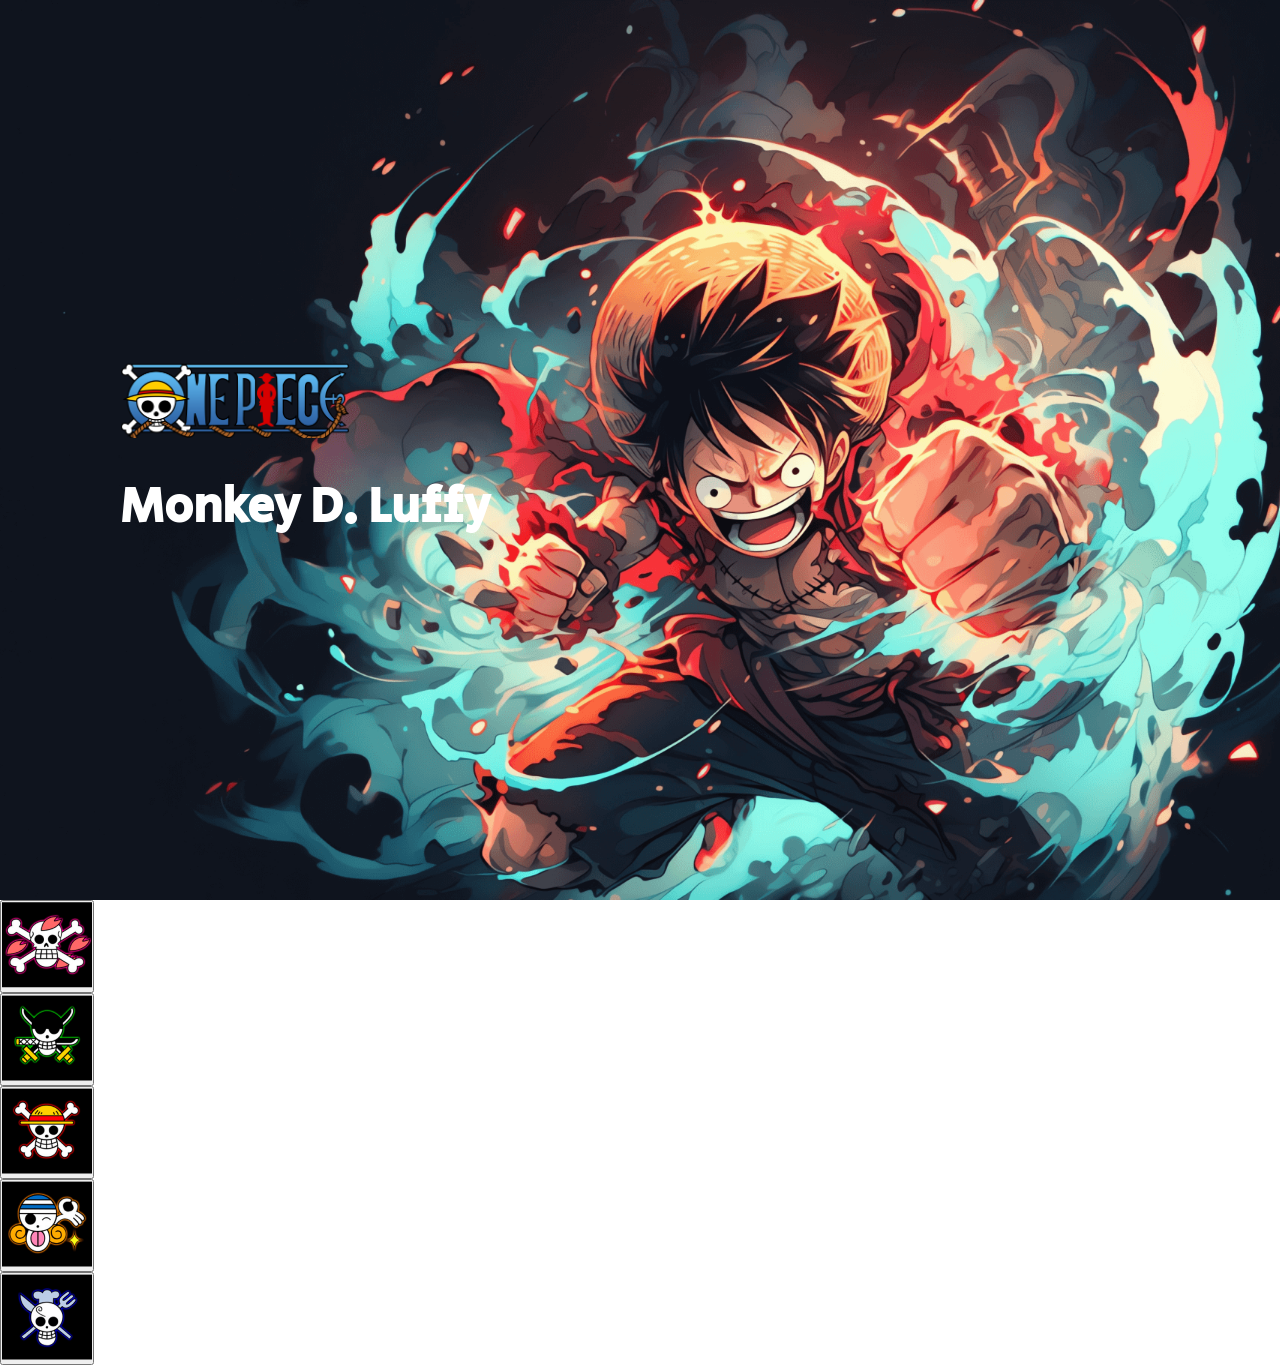
<file: index.html>
<!DOCTYPE html>
<html lang="en">
<head>
    <meta charset="UTF-8">
    <meta name="viewport" content="width=device-width, initial-scale=1.0">

    <link rel="preconnect" href="https://fonts.googleapis.com">
    <link rel="preconnect" href="https://fonts.gstatic.com" crossorigin>
    <link href="https://fonts.googleapis.com/css2?family=Rubik&family=Secular+One&display=swap" rel="stylesheet">

    <link rel="stylesheet" href="./css/reset.css">
    <link rel="stylesheet" href="./css/style.css">
    <link rel="stylesheet" href="./css/responsivo.css">
    
    <title>One Piece - Semana do 0 ao Programador Contratado</title>
</head>
<body>
    <main class="personagens">
        <div class="personagem">
            <img class="imagem" src=".//imagens/personagem-tony-chopper.png" alt="Personagem Tony Chopper">
            <div class="conteudo">
                <i class="logo"></i>
                <h2 class="nome-personagem" style="font-family: 'Secular One', sans-serif;">Tony Chopper</h2>
                <p class="descricao" style="font-family: 'Rubik', sans-serif;"></p>
            </div>
        </div>

        <div class="personagem">
            <img class="imagem" src=".//imagens/personagem-roronoa-zoro.png" alt="Personagem Roronoa Zoro">
            <div class="conteudo">
                <i class="logo"></i>
                <h2 class="nome-personagem" style="font-family: 'Secular One', sans-serif;">Roronoa Zoro</h2>
                <p class="descricao" style="font-family: 'Rubik', sans-serif;"></p>
            </div>
        </div>

        <div class="personagem selecionado">
            <img class="imagem" src=".//imagens/personagem-monkey-d-luffy.png" alt="Personagem Monkey D. Luffy">
            <div class="conteudo">
                <i class="logo"></i>
                <h2 class="nome-personagem" style="font-family: 'Secular One', sans-serif;">Monkey D. Luffy</h2>
                <p class="descricao" style="font-family: 'Rubik', sans-serif;"></p>
            </div>
        </div>

        <div class="personagem">
            <img class="imagem" src=".//imagens/personagem-nami.png" alt="Personagem Nami">
            <div class="conteudo">
                <i class="logo"></i>
                <h2 class="nome-personagem" style="font-family: 'Secular One', sans-serif;">Nami</h2>
                <p class="descricao" style="font-family: 'Rubik', sans-serif;"></p>
            </div>
        </div>

        <div class="personagem">
            <img class="imagem" src=".//imagens/personagem-sanji.png" alt="Personagem Sanji">
            <div class="conteudo">
                <i class="logo"></i>
                <h2 class="nome-personagem" style="font-family: 'Secular One', sans-serif;">Sanji</h2>
                <p class="descricao" style="font-family: 'Rubik', sans-serif;"></p>
            </div>
        </div>
    </main>


    <ul class="Botoes">
        <li>
            <button class="botao">
                <img src=".//imagens/tripulacao-chopper.png" alt="Tripulacao Tony Chopper">
            </button>
        </li>

        <li>
            <button class="botao">
                <img src=".//imagens/tripulacao-zoro.png" alt="Tripulacao Roronoa Zoro">
            </button>
        </li>

        <li>
            <button class="botao selecionado">
                <img src=".//imagens/tripulacao-luffy.png" alt="Tripulacao Monkey D. Luffy">
            </button>
        </li>

        <li>
            <button class="botao">
                <img src=".//imagens/tripulacao-nami.png" alt="Tripulacao Nami">
            </button>
        </li>

        <li>
            <button class="botao">
                <img src=".//imagens/tripulacao-sanji.png" alt="Tripulacao Sanji">
            </button>
        </li>
    </ul>
    
<script src="./js/index.js"></script>
</body>
</html>
</file>
<file: css/style.css>
body {
    background-color: #00000000;
    overflow: hidden;
}

main::after {
    content: "";
    position: fixed;
    top: 0%;
    left: 0%;
    min-height: 100vh;
    width: 80px;

    background: linear-gradient( -233 deg, #000 40%, rgba(0,0,0,0) 65%) no-repeat;
}

main .personagem {
    display: none;
    height: 100vh;
}

main .personagem.selecionado {
    display: block;
}

main .personagem .imagem {
    width: 100%;
    height: 100%;
    object-fit: cover;
}

.conteudo{
    position: absolute;
    top: 0;
    left: 120px;
    display: flex;
    flex-direction: column;
    justify-content: center;
    min-height: 100vh;
    max-width: 380px;
    z-index: 1;
}

.conteudo .nome-personagem {
    color: white;
    font-size: 48px;
    font-family: "Secular One";
    font-weight: 400px;
    margin-bottom: 20px;
}

.conteudo .descricao {
    color: #ffffffff;
    font-family: "Rubik";
    line-height: 24px;
}

.conteudo .logo{
    background-image: url("../imagens/one-piece-logo.png");
    background-size: cover;
    height: 100px;
    width: 230px;
    margin-bottom: 35px;
}

.botoes {
    position: fixed;
    top: 0;
    right: 0;

    display: flex;
    flex-direction: column;
    min-height: 100vh;
    width: 180px;
    justify-content: center;
    align-items: center;
    gap: 10px;
    background-color: rgba(0,0,0,0.3);
}

.botoes .botao {
    border: none;
    background: none;
    cursor: pointer;
}

.botoes .botao img {
    border-radius: 50%;
}

.botoes .botao.selecionado {
    transform: scale(1.2);
    box-shadow: 0 0 10px #d9d9d9;
}
</file>
<file: css/responsivo.css>
@media (max-width: 769px){
    main::after {
        background: linear-gradient(0deg, #000 20%, rgba(0, 0, 0, 0.00) 65%) no-repeat;
        width: 100vh;
    }

    main .personagem .imagem {
        height: 85%;
    }

    .conteudo {
        justify-content: flex-end;
        left: 0;
        top: -20;
        max-width: 100vw;
        padding: 30px;
    }

    .conteudo .nome-personagem{
        font-size: 36px;
    }

    .conteudo .descricao {
        max-width: 500px;
    }

    .botoes {
        flex-direction: row;
        align-items: flex-end;
        width: 100px;
        padding: 30px;
    }

    .botoes .botao img {
        max-width: 60px;
    }
}

@media (max-width: 425px){
    main .personagem .imagem{
        height: auto;
    }

    .conteudo .logo{
        width: 170px;
        height: 70px;
    }

    .conteudo {
        top: -30%;
    }

    .conteudo .nome-personagem {
        font-size: 24px;
    }

    .botoes {
        padding: 20px;
        top: -20%;
    }

    .botoes .botao img {
        max-width: 50px;
    }
}
</file>
